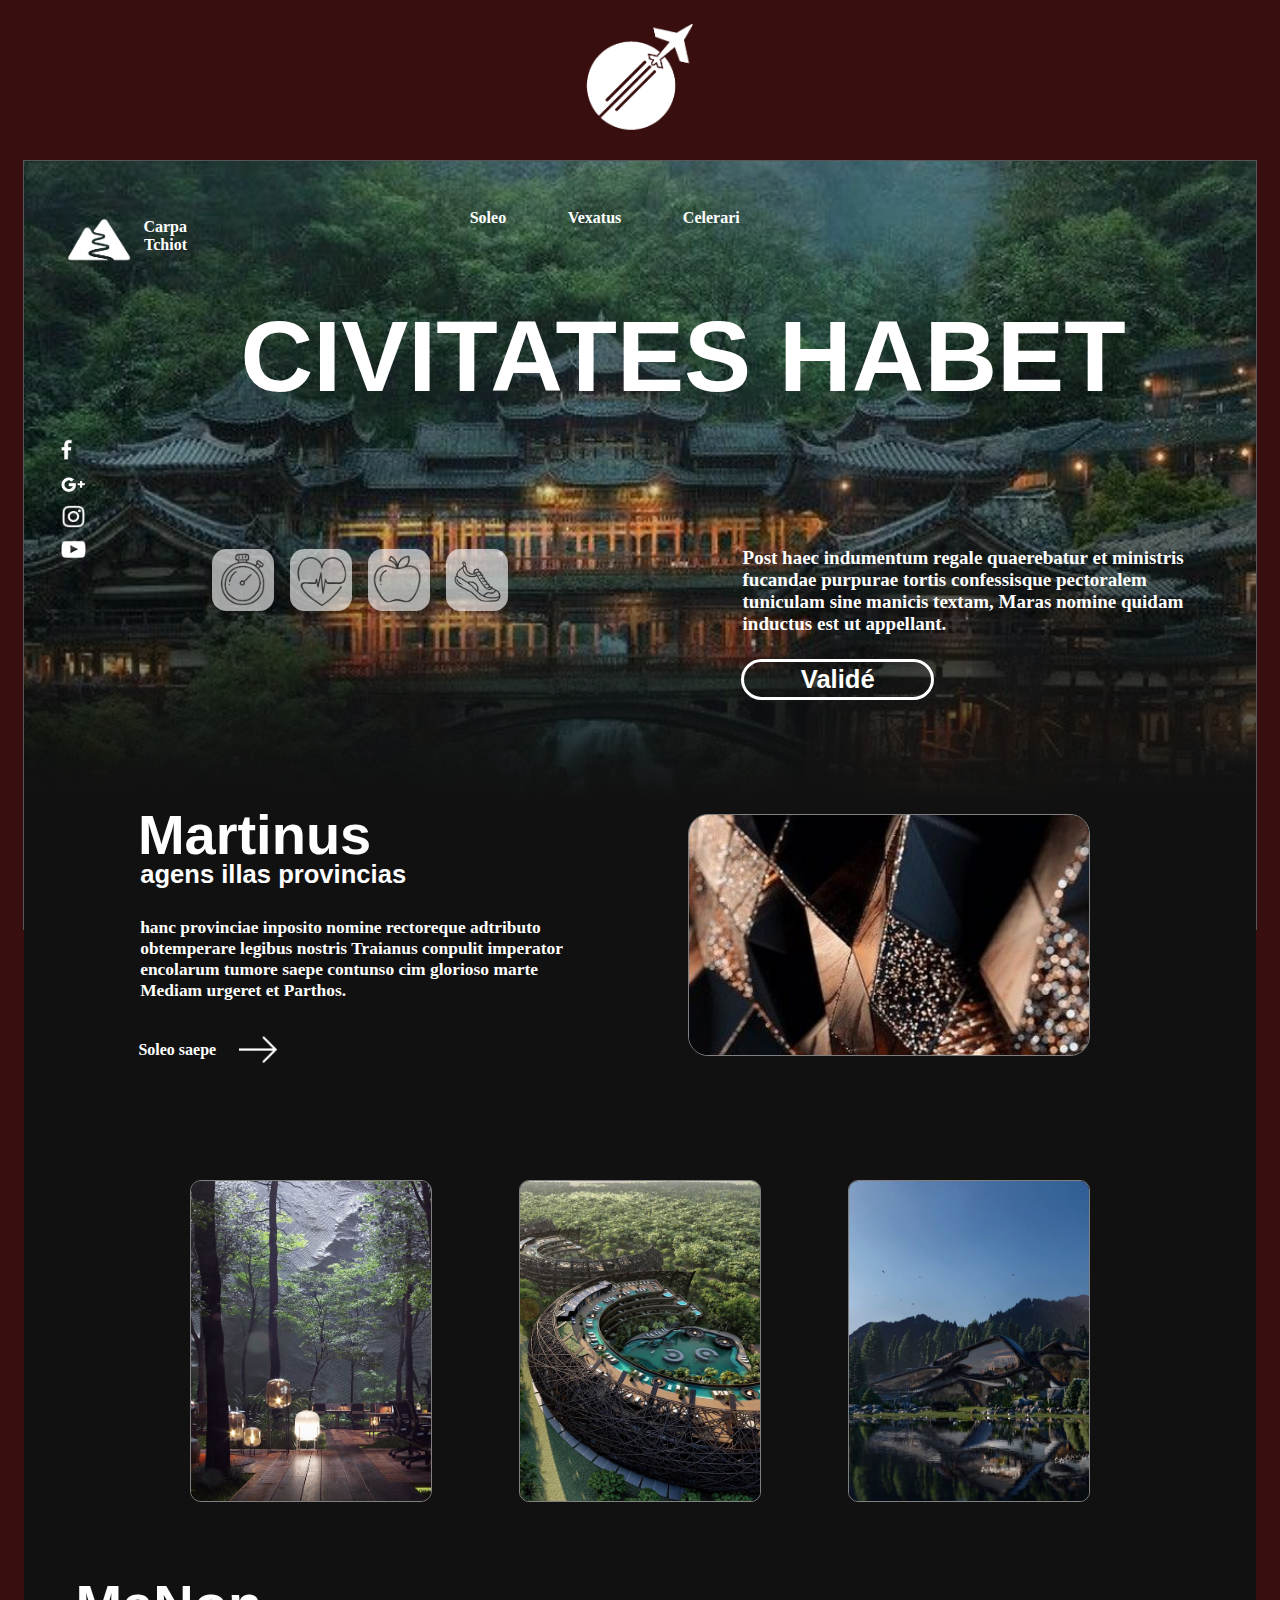
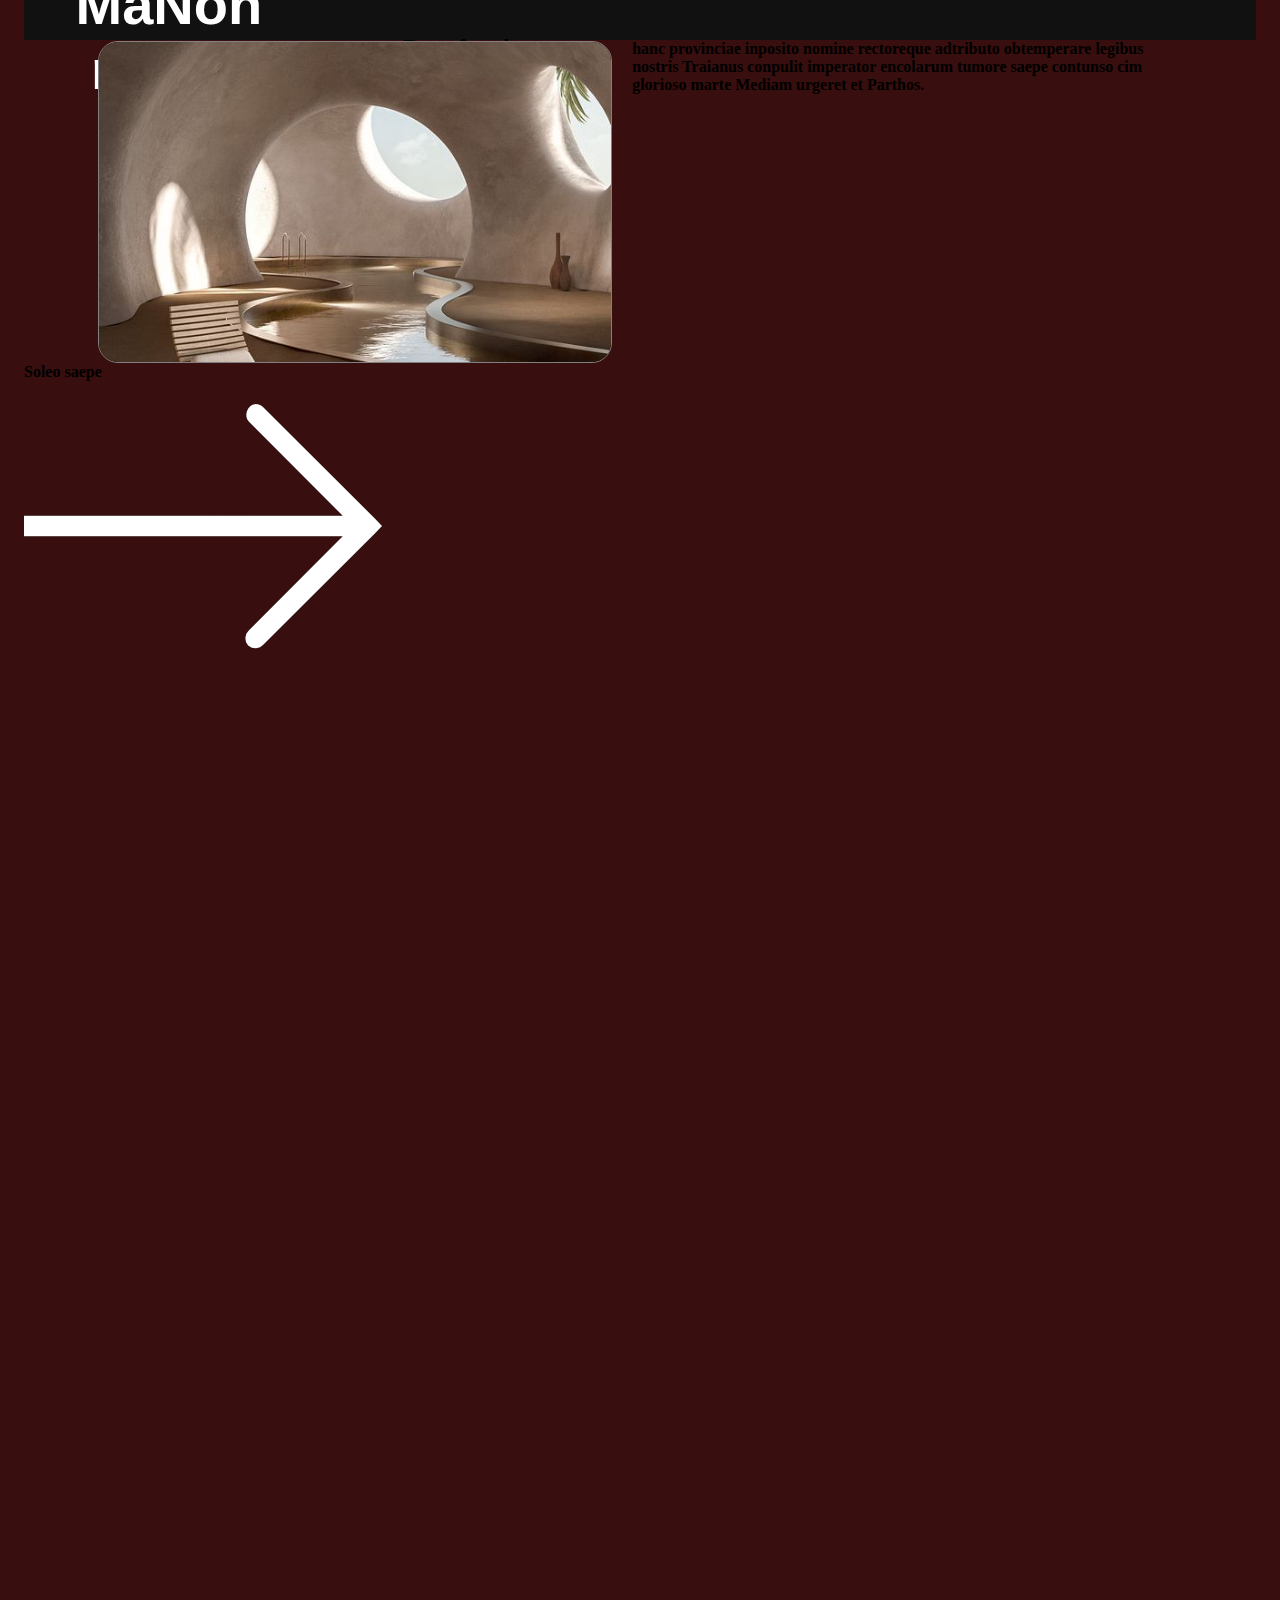
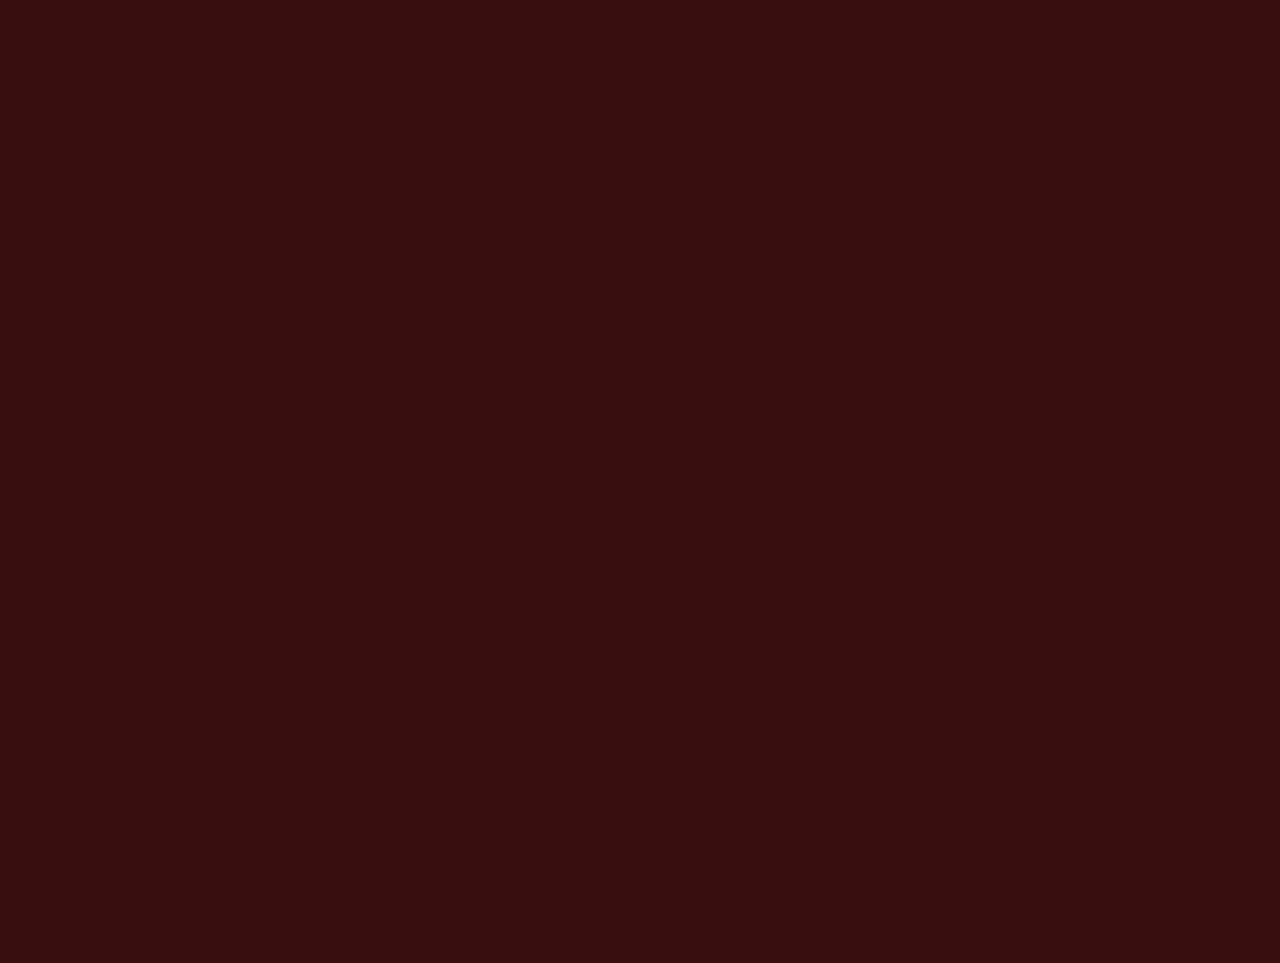
<file: index.html>
<!DOCTYPE html>
<html lang="en">
<head>
    <meta charset="UTF-8">
    <meta http-equiv="X-UA-Compatible" content="IE=edge">
    <meta name="viewport" content="width=device-width, initial-scale=1.0">
    <link rel="stylesheet" href="css/style.css" type="text/css">
    <title>Carpa Tchiot</title>
</head>
<body>
    <header>
        <div class="Logoavion">
            <img src="./assets/png/logo/logo.png"></div>
    </header>
    <div class="Container1">
        <div class="Introduction">
            <div class="Introduction">
                <img class="Logomontagne" src="./assets/png/logo/lol.png" alt="lol">   
                <div class="Nomdusite">
                    <p><strong>Carpa</strong></p>
                    <p><strong>Tchiot</strong></p>
                </div>
            </div>   
            <div class="Menu">
                <p><strong>Soleo</strong></p>
                <p><strong>Vexatus</strong></p>
                <p><strong>Celerari</strong></p>
            </div>
        </div> 
    <h1>CIVITATES HABET</h1>
        <div>
            <img class="Facebook" src="./assets/logoSocial/facebook.png" alt="Facebook">
            <img class="Réseaux" src="./assets/logoSocial/g+.png" alt="Google">
            <img class="Réseaux" src="./assets/logoSocial/insta.png" alt="Instagram">
            <img class="Réseaux" src="./assets/logoSocial/Youtube.png" alt="Youtube">
        </div>
        <div class="Container2">
            <div class="Icones">
                <img src="./assets/png/picto/chrono.png" alt="Chronométre">
                <img src="./assets/png/picto/heart.png" alt="Coeur">
                <img src="./assets/png/picto/Pomme.png" alt="Pomme">
                <img src="./assets/png/picto/shoes.png" alt="Chaussures">
            </div>
                <p class="Texte1"><b> Post haec indumentum regale quaerebatur et ministris fucandae purpurae tortis confessisque pectoralem tuniculam sine manicis textam, Maras nomine quidam inductus est ut appellant.</b></p>
        </div>
        <div class="Validation">
            <input class="Valider" type="text" value="Validé">
        </div>
        <div class="Container3">
            <div class="Partie1">
                <h1 class="Nom1">Martinus</h1>
                <h2>agens illas provincias</h2>
                <p class="Texte2"><b>hanc provinciae inposito nomine rectoreque adtributo obtemperare legibus nostris Traianus conpulit imperator encolarum tumore saepe contunso cim glorioso marte Mediam urgeret et Parthos.</b></p>
            </div>
                <p class="Indication"><b>Soleo saepe</b></p>
                <img class="Flèche" src="./assets/Fleche/WhiteArrow.png" alt="Flèche">
        </div>
        <div>
            <div class="Illustration">
                <img class="Géométrie" src="./assets/img/98d91e4be7a35fdc741deef88b80ec6f.jpg" alt="Géométrie">
            </div>
            <div class="Images">
                <img class="Zen" src="./assets/img/a054bf5719ae1cfa9e2497646e616b3f.jpg" alt="Zen">
                <img class="Piscine" src="./assets/img/81f7bcf1ff0986938e8d952c8d27e291.jpg" alt="Piscine">
                <img class="Nature" src="./assets/img/3de66283b659c2c371d420fd53604926.jpg" alt="Nature">
            </div>
        </div>
      
        <div class="Container4">
            <h1 class="Nom2">MaNon rtinus</h1>
            <h2>Praefectis aerumnas</h2>
            <p class="Texte3"><b>hanc provinciae inposito nomine rectoreque adtributo obtemperare legibus nostris Traianus conpulit imperator encolarum tumore saepe contunso cim glorioso marte Mediam urgeret et Parthos.</b></p>
            <img class="Spa" src="./assets/img/6d48649211c1f4886ec7f9ca368f2f9d.jpg" alt="Spa">
        </div>
        <p class="Indication2"><b>Soleo saepe</b></p>
        <img class="Flèche2" src="./assets/Fleche/WhiteArrow.png" alt="Flèche">
           
</body>
</html>
</file>
<file: css/style.css>
* {
    margin: 0;
    padding: 0;
}

body {
    background-color: rgb(56, 14, 14);
}

@media screen and (max-width: 768px  ) {
    .header {
        display: flex;
        justify-content: flex-start;
        width: 30em;
    }
    
    body {
        background-color: rgb(56, 14, 14);
    }
    
}

.Logoavion {
    display: flex;
    justify-content: center;
    align-items: center;
    height: 10em;
}

.Logoavion img {
    height: 7em;
}

.Container1 {
    background-image: url(../assets/img/c20185bbf0dd5c6c2576eefdecd3380b.jpg);
    background-size: 77em;
    background-position: 50% 71%;
    background-repeat: no-repeat;
    border: solid 1px rgb(87, 87, 87);
    margin: auto;
    width: 77em;
    height: 48em;
}
 
.Logomontagne {  
    height: 75px;
    padding: 30%;
} 

.Nomdusite {
    display: grid;
    justify-items: end;
    margin: -30%;
}

.Menu {
    display: flex;
    justify-content: space-between;
    margin-right: auto;
    margin-left: 26%; 
    width: 270px;
    margin-top: -3%;
}

.Introduction {

    display: flex;
    align-items: center;
    justify-content: space-between;
}

.Introduction p {
    font-family: trebuchet MS;
    color: white;
}

h1 {
    font-family: Arial;
    color: white;
    text-align: center;
    font-size: 629%;
    margin-top: -1%;
    margin-left: 7%;
}

.Réseaux {
    display: flex;
    flex-direction: column;
    padding-top: 1%;
    margin-left: 3%;
    width: 2%;
}

.Facebook {
    margin-left: 3%;
    padding-top: 2%;
    width: 1%;
}

.Container2 {
    display: flex;
    justify-content: space-around;
}

.Icones {
    display: flex;
    flex-direction: row;
    margin-left: 14%;
}
.Icones img {
    background-color: rgb(249 249 249 / 64%);
    width: 60px;
    height: 60px;
    margin-left: 1em;
    margin-top: -0.6em;
    border-radius: 23%;
    padding: 1px 1px 1px 1px;
}

.Texte1 {
    font-family: Trebuchet MS;
    color: white;
    font-size: 19px;
    margin-top: -1%;
    margin-left: 19%;
    margin-right: 5%;
    text-align: initial;
}

.Validation {
    display: flex;
    justify-content: center;
    margin-left: 30%;
    margin-right: auto;
    padding-top: 2%;
}

.Valider {
    width: 21%;
    border-radius: 1em;
    padding: 3px;
    background-color: transparent;
    color: white;
    border: solid white;
    text-align: center;
    font-size: 160%;
    margin-left: 3%;
    font-weight: bolder;
}

.Container3 {
    background: linear-gradient(0deg, rgb(17 17 17) 73%, rgba(243,243,243,0) 94%);
    display: grid; 
    grid-template-columns: repeat(14, 1fr);
    grid-auto-rows: 11%;
    height: 72em;
    margin-top: -212px;
}

.Partie1 {
    color: white;
    grid-column: 2/6;
    grid-row: 4/30;
}

.Nom1 {
    font-size: 350%;
    padding-right: 26%;
    margin-top: -19%;
}

h2 {
    font-family: Arial;
    padding-left: 8%;
    font-size: 160%;
    margin-top: -2%;
}

.Texte2 {
    font-family: Trebuchet MS;
    font-size: 109%;
    padding-top: 8%;
    margin-left: 8%;
    text-align: inherit;
    margin-right: -34%;
}

.Indication {
    grid-column: 1/14;
    grid-row: 5/30;
    color: white;
    margin-top: 4%;
    margin-left: 10%;
    margin-right: 80%;
    font-family: Trebuchet MS;
}

.Flèche {
    grid-column: 3/14;
    grid-row: 5/30;
    color: white;
    width: 4%;
    margin-top: 4%;
    margin-left: 4%;
}

.Illustration {
    display: grid;
}

.Géométrie {
    grid-column: 11/12;
    grid-row: 1/30;
    height: 15em;
    width: 25em;
    object-fit: cover;
    border-radius: 20px;
    border: solid 1px grey;
    margin-top: -173%;
    margin-left: -19%;
}

.Images {
    display: flex;
    align-items: baseline;
    justify-content: space-around;
    margin-right: 10%;
    margin-left: 10%;
    margin-top: -7%;
}

.Zen {
    height: 20em;
    width: 15em;
    border-radius: 11px;
    margin-top: -38%;
    border: solid 1px grey;
}

.Piscine {
    height: 20em;
    width: 15em;
    border-radius: 10px;
    margin-top: -38%;
    border: solid 1px grey;
}

.Nature {
    height: 20em;
    width: 15em;
    border-radius: 10px;
    margin-top: -38%;
    border: solid 1px grey;
}

.Container4 {
    display: grid;
}

.Nom2 {
    font-size: 350%;
    padding-right: 26%;
    margin-top: -19%;
}

.Texte3 {

}

.Spa {
    grid-column: 1/12;
    grid-row: 34/30;
    height: 20em;
    width: 32em;
    object-fit: cover;
    border-radius: 20px;
    border: solid 1px grey;
    margin-top: -5%;
    margin-left: 6%;
}

.Indication2 {

}

.Flèche2 {

}
</file>
